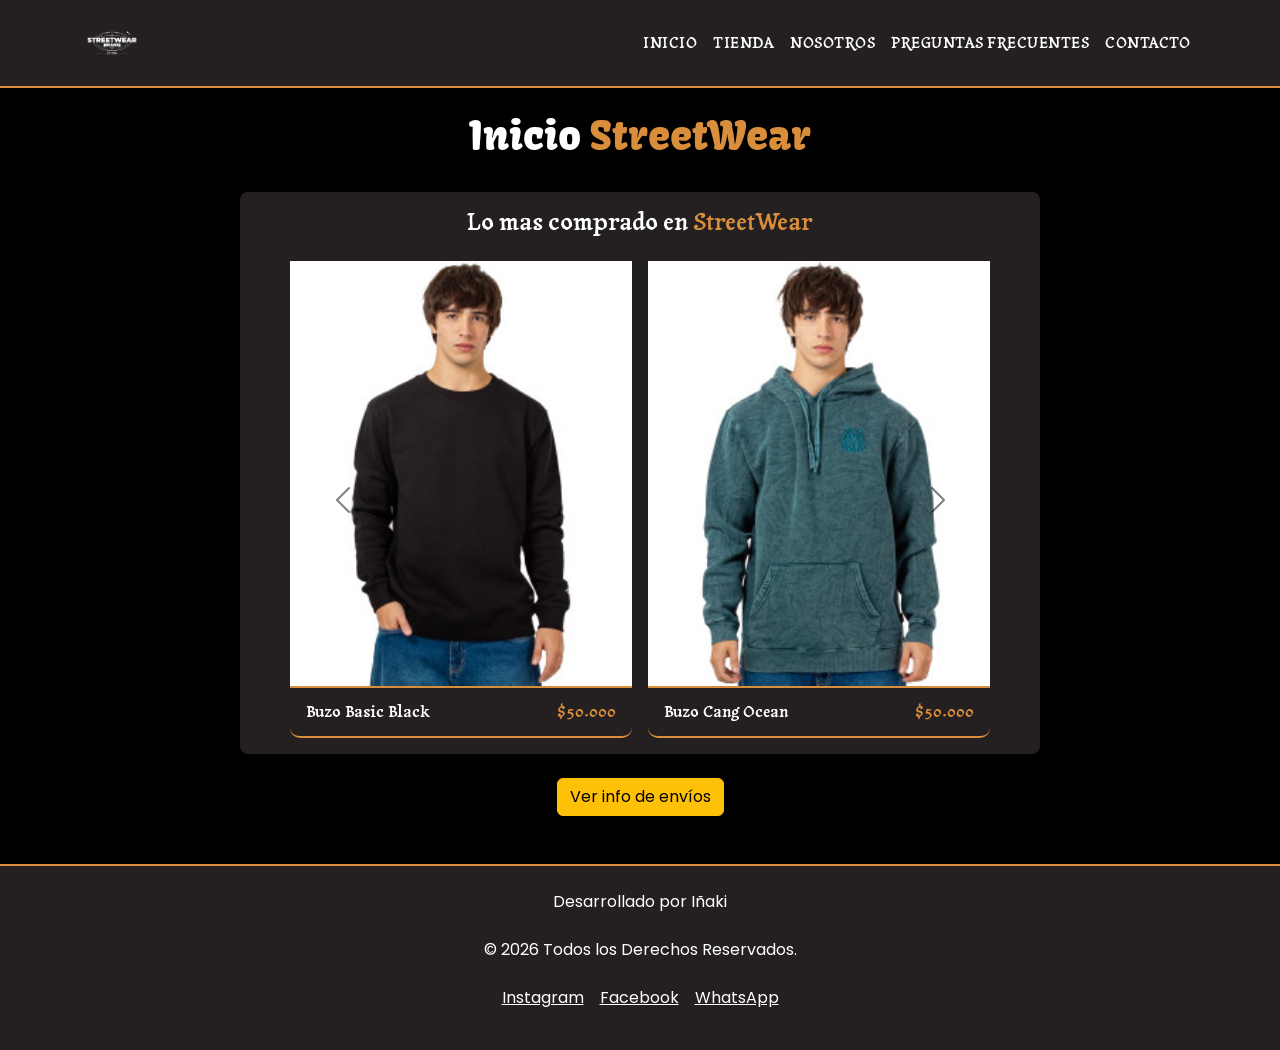
<file: index.html>
<!DOCTYPE html>
<html lang="es">

<head>
    <meta charset="UTF-8">
    <meta name="viewport" content="width=device-width, initial-scale=1.0">
    <!-- SEO -->
    <meta name="description"
        content="Encontra la mejor ropa urbana en StreetWear. Buzos oversize, remeras oversize, con envios a todo el pais">
    <meta name="keywords"
        content="streetwear, ropa callejera, buzos oversize, remeras oversize, moda urbana, tienda de ropa">
    <!-- BOOTSTRAP -->
    <link href="https://cdn.jsdelivr.net/npm/bootstrap@5.3.8/dist/css/bootstrap.min.css" rel="stylesheet"
        integrity="sha384-sRIl4kxILFvY47J16cr9ZwB07vP4J8+LH7qKQnuqkuIAvNWLzeN8tE5YBujZqJLB" crossorigin="anonymous">
    <!-- CSS -->
    <link rel="stylesheet" href="styles/styles.css">
    <title>StreetWear | Inicio</title>
</head>

<body class="pagina">
    <!-- Header -->
    <header>
        <nav class="navbar navbar-expand-lg" data-bs-theme="dark">
            <div class="container">
                <a class="navbar-brand" href="./index.html">
                    <figure>
                        <img class="img-logo" src="./img/logo.jpg" alt="Logo de StreetWear">
                    </figure>
                </a>
                <button class="navbar-toggler" type="button" data-bs-toggle="collapse" data-bs-target="#menu"
                    aria-controls="menu" aria-expanded="false" aria-label="Abrir menú">
                    <span class="navbar-toggler-icon"></span>
                </button>
                <div class="collapse navbar-collapse" id="menu">
                    <ul class="navbar-nav ms-auto">
                        <li class="nav-item"><a class="nav-link active" href="./index.html">Inicio</a></li>
                        <li class="nav-item"><a class="nav-link" href="./pages/producto.html">Tienda</a></li>
                        <li class="nav-item"><a class="nav-link" href="./pages/nosotros.html">Nosotros</a></li>
                        <li class="nav-item"><a class="nav-link" href="./pages/preguntas.html">Preguntas Frecuentes</a>
                        </li>
                        <li class="nav-item"><a class="nav-link" href="./pages/contacto.html">Contacto</a></li>
                    </ul>
                </div>
            </div>
        </nav>
    </header>
    <!-- Main -->
    <main class="main-contenedor">
        <h1 class="titulo-principal">Inicio <span class="titulo-nick">StreetWear</span></h1>
        <section class="bloque-seccion bloque-seccion--galeria mb-4">
            <h2 class="subtitulo-principal">Lo mas comprado en <span class="titulo-nick">StreetWear</span></h2>
            <div id="galeria" class="galeria carousel slide" data-bs-ride="carousel">
                <div class="carousel-inner">
                    <div class="carousel-item active">
                        <div class="row g-3">
                            <article class="col-6">
                                <figure>
                                    <img class="img-ropa" src="./img/buzo-negro.jpg" alt="Buzo Básico Negro">
                                </figure>
                                <div class="producto-info">
                                    <p class="nombre-producto">Buzo Basic Black</p>
                                    <p class="precio-producto">$50.000</p>
                                </div>
                            </article>
                            <article class="col-6">
                                <figure>
                                    <img class="img-ropa" src="./img/buzo-azul-cang.jpg" alt="Buzo Azul Canguro">
                                </figure>
                                <div class="producto-info">
                                    <p class="nombre-producto">Buzo Cang Ocean</p>
                                    <p class="precio-producto">$50.000</p>
                                </div>
                            </article>
                        </div>
                    </div>
                    <div class="carousel-item">
                        <div class="row g-3">
                            <article class="col-6">
                                <figure>
                                    <img class="img-ropa" src="./img/remera-basica.jpg" alt="Remera básica">
                                </figure>
                                <div class="producto-info">
                                    <p class="nombre-producto">Remera Basic</p>
                                    <p class="precio-producto">$33.000</p>
                                </div>
                            </article>
                            <article class="col-6">
                                <figure>
                                    <img class="img-ropa" src="./img/remera-bordo.jpg" alt="Remera Bordo">
                                </figure>
                                <div class="producto-info">
                                    <p class="nombre-producto">Remera Wine</p>
                                    <p class="precio-producto">$33.000</p>
                                </div>
                            </article>
                        </div>
                    </div>
                    <div class="carousel-item">
                        <div class="row g-3">
                            <article class="col-6">
                                <figure>
                                    <img class="img-ropa" src="./img/jean-baggy-classic.jpg" alt="Jean Baggy Clásico">
                                </figure>
                                <div class="producto-info">
                                    <p class="nombre-producto">Jean Baggy</p>
                                    <p class="precio-producto">$75.000</p>
                                </div>
                            </article>
                            <article class="col-6">
                                <figure>
                                    <img class="img-ropa" src="./img/jean-baggy-negro.jpg" alt="Jean Baggy Negro">
                                </figure>
                                <div class="producto-info">
                                    <p class="nombre-producto">Jean Baggy Negro</p>
                                    <p class="precio-producto">$75.000</p>
                                </div>
                            </article>
                        </div>
                    </div>
                </div>
                <button class="carousel-control-prev" type="button" data-bs-target="#galeria" data-bs-slide="prev">
                    <span class="carousel-control-prev-icon" aria-hidden="true"></span>
                    <span class="visually-hidden">Anterior</span>

                </button>
                <button class="carousel-control-next" type="button" data-bs-target="#galeria" data-bs-slide="next">
                    <span class="carousel-control-next-icon" aria-hidden="true"></span>
                    <span class="visually-hidden">Siguiente</span>
                </button>
            </div>
        </section>
        <button type="button" class="btn btn-warning mb-4 d-block mx-auto" data-bs-toggle="modal"
            data-bs-target="#modalEnvios">
            Ver info de envíos
        </button>
        <div class="modal fade" id="modalEnvios" tabindex="-1" aria-hidden="true">
            <div class="modal-dialog modal-dialog-centered">
                <div class="modal-content text-dark">
                    <div class="modal-header">
                        <h2 class="modal-title fs-5">Envíos y cambios</h2>
                        <button type="button" class="btn-close" data-bs-dismiss="modal" aria-label="Cerrar"></button>
                    </div>
                    <div class="modal-body">Envíos a todo el país. Cambios dentro de los 30 días.</div>
                </div>
            </div>
        </div>
    </main>
    <!-- Footer -->
    <footer class="pie">
        <p>Desarrollado por Iñaki</p>
        <p>&copy; <span id="year"></span> Todos los Derechos Reservados.</p>
        <nav>
            <ul>
                <li>
                    <a href="https://www.instagram.com/" target="_blank">Instagram</a>
                </li>
                <li>
                    <a href="https://www.facebook.com/" target="_blank">Facebook</a>
                </li>
                <li>
                    <a href="https://www.whatsapp.com/" target="_blank">WhatsApp</a>
                </li>
            </ul>
        </nav>
    </footer>
    <!-- BOOTSTRAP -->
    <script src="https://cdn.jsdelivr.net/npm/bootstrap@5.3.8/dist/js/bootstrap.bundle.min.js"
        integrity="sha384-FKyoEForCGlyvwx9Hj09JcYn3nv7wiPVlz7YYwJrWVcXK/BmnVDxM+D2scQbITxI" crossorigin="anonymous">
        </script>
    <script>
        document.getElementById('year').textContent = new Date().getFullYear();
    </script>
</body>

</html>
</file>
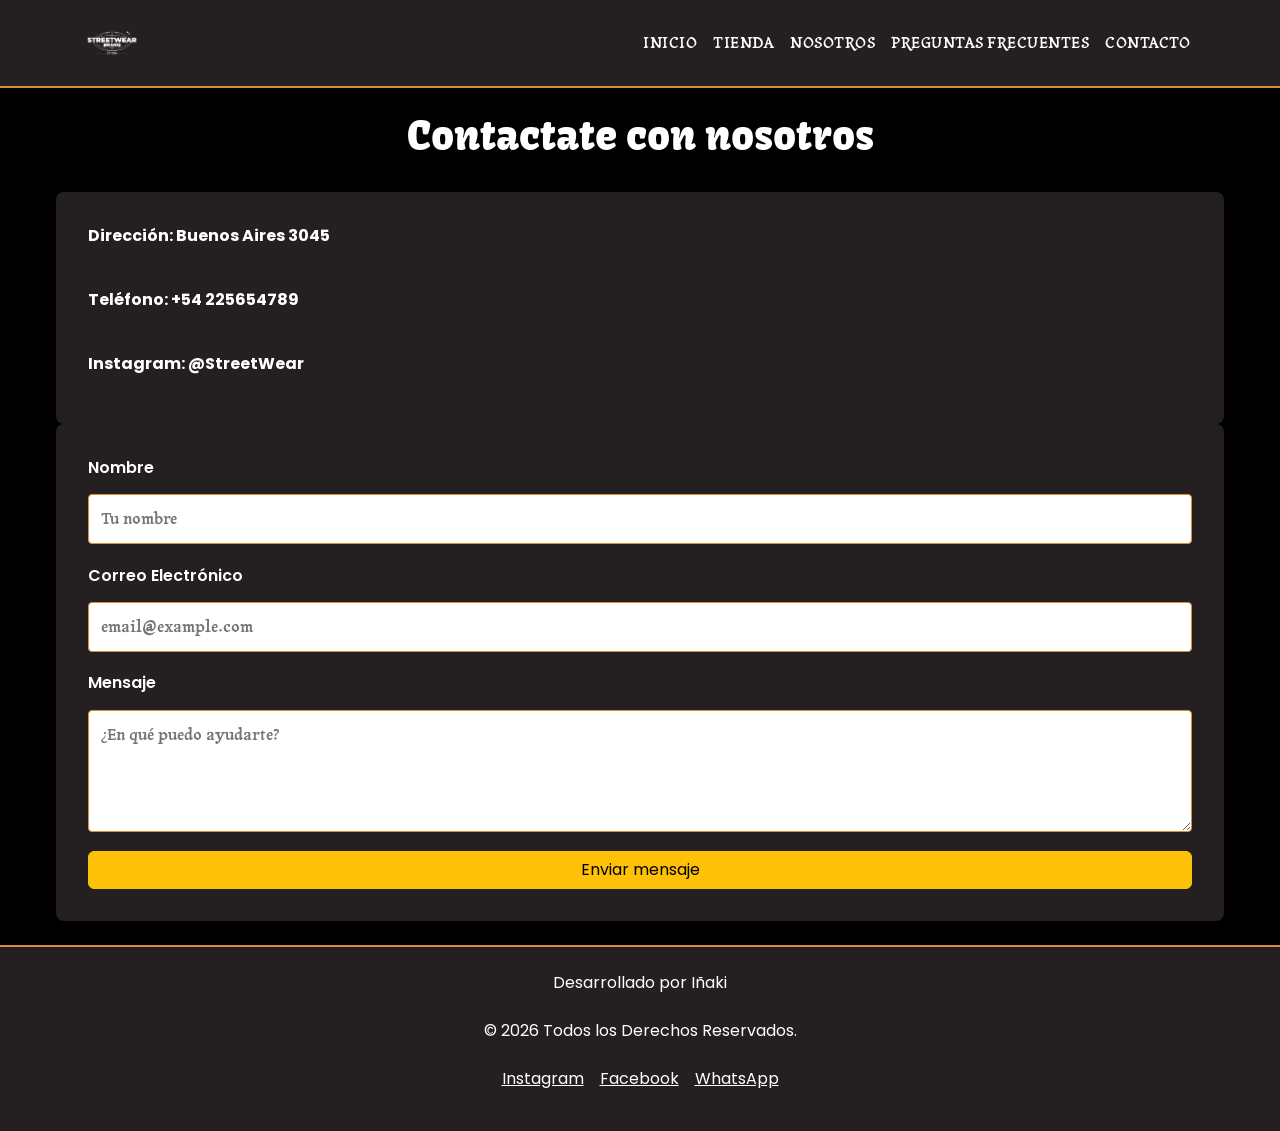
<file: pages/contacto.html>
<!DOCTYPE html>
<html lang="es">

<head>
    <meta charset="UTF-8">
    <meta name="viewport" content="width=device-width, initial-scale=1.0">
    <!-- SEO -->
    <meta name="description" content="Ponete en contacto con StreetWear para consultas sobre pedidos, atencion al cliente.">
    <meta name="keywords" content="contacto streetwear, atencion al cliente ropa, soporte streetwear.">
    <!-- BOOTSTRAP -->
    <link href="https://cdn.jsdelivr.net/npm/bootstrap@5.3.8/dist/css/bootstrap.min.css" rel="stylesheet"
        integrity="sha384-sRIl4kxILFvY47J16cr9ZwB07vP4J8+LH7qKQnuqkuIAvNWLzeN8tE5YBujZqJLB" crossorigin="anonymous">
    <!-- CSS -->
    <link rel="stylesheet" href="../styles/styles.css">
    <title>StreetWear | Contacto</title>
</head>

<body class="pagina">
    <header>
        <nav class="navbar navbar-expand-lg" data-bs-theme="dark">
            <div class="container">
                <a class="navbar-brand" href="../index.html">
                    <figure>
                        <img class="img-logo" src="../img/logo.jpg" alt="Logo de StreetWear">
                    </figure>
                </a>
                <button class="navbar-toggler" type="button" data-bs-toggle="collapse" data-bs-target="#menu"
                    aria-controls="menu" aria-expanded="false" aria-label="Abrir menú">
                    <span class="navbar-toggler-icon"></span>
                </button>
                <div class="collapse navbar-collapse" id="menu">
                    <ul class="navbar-nav ms-auto">
                        <li class="nav-item"><a class="nav-link" href="../index.html">Inicio</a></li>
                        <li class="nav-item"><a class="nav-link" href="./producto.html">Tienda</a></li>
                        <li class="nav-item"><a class="nav-link" href="./nosotros.html">Nosotros</a></li>
                        <li class="nav-item"><a class="nav-link" href="./preguntas.html">Preguntas Frecuentes</a></li>
                        <li class="nav-item"><a class="nav-link active" href="./contacto.html">Contacto</a></li>
                    </ul>
                </div>
            </div>
        </nav>
    </header>


    <main class="main-contenedor">
        <h1 class="titulo-principal">Contactate con nosotros</h1>
        <section class="bloque-seccion">
            <p><strong>Dirección: Buenos Aires 3045</strong></p>
            <p><strong>Teléfono: +54 225654789</strong></p>
            <p><strong>Instagram: @StreetWear</strong></p>
        </section>
        <section class="bloque-seccion">
            <form class="formulario" action="#" method="post">
                <div class="campo-grupo">
                    <label for="nombre" class="form-label">Nombre</label>
                    <input type="text" id="nombre" name="nombre" class="form-input" required placeholder="Tu nombre">
                </div>
                <div class="campo-grupo">
                    <label for="email" class="form-label">Correo Electrónico</label>
                    <input type="email" id="email" name="email" class="form-input" required
                        placeholder="email@example.com">
                </div>
                <div class="campo-grupo">
                    <label for="mensaje" class="form-label">Mensaje</label>
                    <textarea name="mensaje" id="mensaje" rows="4" class="form-input"
                        placeholder="¿En qué puedo ayudarte?"></textarea>
                </div>
                <button type="submit" class="btn btn-warning">Enviar mensaje</button>
            </form>
        </section>
    </main>
    <footer class="pie">
        <p>Desarrollado por Iñaki</p>
        <p>&copy; <span id="year"></span> Todos los Derechos Reservados.</p>
        <nav>
            <ul>
                <li>
                    <a href="https://www.instagram.com/" target="_blank">Instagram</a>
                </li>
                <li>
                    <a href="https://www.facebook.com/" target="_blank">Facebook</a>
                </li>
                <li>
                    <a href="https://www.whatsapp.com/" target="_blank">WhatsApp</a>
                </li>
            </ul>
        </nav>
    </footer>
    <!-- BOOTSTRAP -->
    <script src="https://cdn.jsdelivr.net/npm/bootstrap@5.3.8/dist/js/bootstrap.bundle.min.js"
        integrity="sha384-FKyoEForCGlyvwx9Hj09JcYn3nv7wiPVlz7YYwJrWVcXK/BmnVDxM+D2scQbITxI" crossorigin="anonymous">
        </script>
    <script>
        document.getElementById('year').textContent = new Date().getFullYear();
    </script>
</body>

</html>
</file>
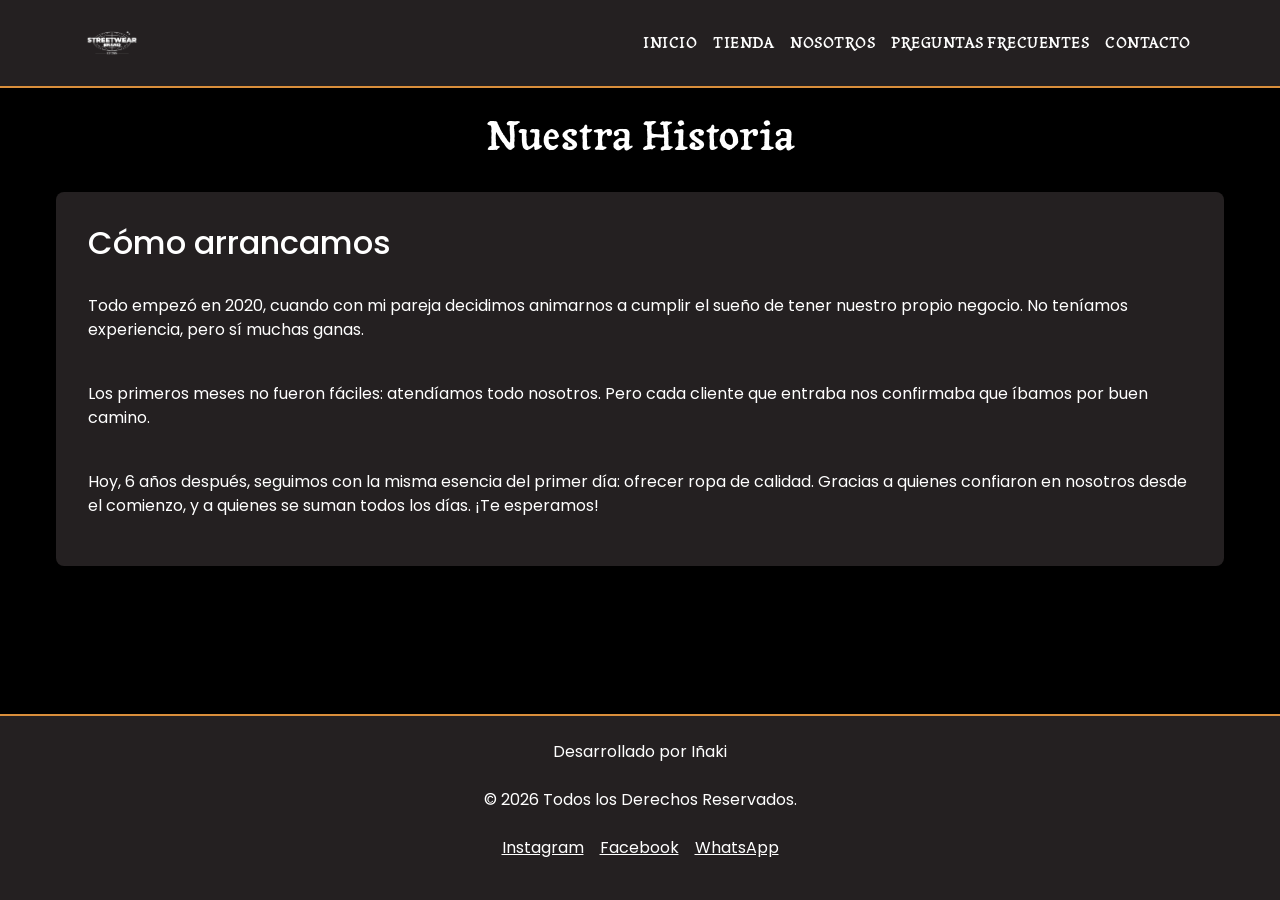
<file: pages/nosotros.html>
<!DOCTYPE html>
<html lang="es">

<head>
    <meta charset="UTF-8">
    <meta name="viewport" content="width=device-width, initial-scale=1.0">
    <!-- SEO -->
    <meta name="description" content="Conocé la historia de StreetWear, nuestra pasión por la moda urbana">
    <meta name="keywords"
        content="sobre nosotros streetwear, marca de ropa urbana, historia streetwear, diseño urbano independiente">
    <!-- BOOTSTRAP -->
    <link href="https://cdn.jsdelivr.net/npm/bootstrap@5.3.8/dist/css/bootstrap.min.css" rel="stylesheet"
        integrity="sha384-sRIl4kxILFvY47J16cr9ZwB07vP4J8+LH7qKQnuqkuIAvNWLzeN8tE5YBujZqJLB" crossorigin="anonymous">
    <!-- CSS -->
    <link rel="stylesheet" href="../styles/styles.css">
    <title>StreetWear | Nosotros</title>
</head>

<body class="pagina">
    <header>
        <nav class="navbar navbar-expand-lg" data-bs-theme="dark">
            <div class="container">
                <a class="navbar-brand" href="../index.html">
                    <figure>
                        <img class="img-logo" src="../img/logo.jpg" alt="Logo de StreetWear">
                    </figure>
                </a>
                <button class="navbar-toggler" type="button" data-bs-toggle="collapse" data-bs-target="#menu"
                    aria-controls="menu" aria-expanded="false" aria-label="Abrir menú">
                    <span class="navbar-toggler-icon"></span>
                </button>
                <div class="collapse navbar-collapse" id="menu">
                    <ul class="navbar-nav ms-auto">
                        <li class="nav-item"><a class="nav-link" href="../index.html">Inicio</a></li>
                        <li class="nav-item"><a class="nav-link" href="./producto.html">Tienda</a></li>
                        <li class="nav-item"><a class="nav-link active" href="./nosotros.html">Nosotros</a></li>
                        <li class="nav-item"><a class="nav-link" href="./preguntas.html">Preguntas Frecuentes</a></li>
                        <li class="nav-item"><a class="nav-link" href="./contacto.html">Contacto</a></li>
                    </ul>
                </div>
            </div>
        </nav>
    </header>

    <main class="main-contenedor">
        <h1 class="titulo-principal titulo">Nuestra Historia</h1>
        <section class="bloque-seccion">
            <h2>Cómo arrancamos</h2>
            <p>
                Todo empezó en 2020, cuando con mi pareja decidimos animarnos a cumplir el sueño de tener nuestro propio
                negocio. No teníamos experiencia, pero sí muchas ganas.
            </p>
            <p>Los primeros meses no fueron fáciles:
                atendíamos
                todo
                nosotros. Pero cada cliente que entraba nos confirmaba que íbamos por buen camino.
            </p>
            <p>
                Hoy, 6 años después, seguimos con la misma esencia del primer día: ofrecer ropa de calidad. Gracias a
                quienes confiaron en nosotros desde el
                comienzo, y a quienes se suman todos los días.
                ¡Te esperamos!
            </p>
        </section>
    </main>
    <footer class="pie">
        <p>Desarrollado por Iñaki</p>
        <p>&copy; <span id="year"></span> Todos los Derechos Reservados.</p>
        <nav>
            <ul>
                <li>
                    <a href="https://www.instagram.com/" target="_blank">Instagram</a>
                </li>
                <li>
                    <a href="https://www.facebook.com/" target="_blank">Facebook</a>
                </li>
                <li>
                    <a href="https://www.whatsapp.com/" target="_blank">WhatsApp</a>
                </li>
            </ul>
        </nav>
    </footer>

    <!-- BOOTSTRAP -->
    <script src="https://cdn.jsdelivr.net/npm/bootstrap@5.3.8/dist/js/bootstrap.bundle.min.js"
        integrity="sha384-FKyoEForCGlyvwx9Hj09JcYn3nv7wiPVlz7YYwJrWVcXK/BmnVDxM+D2scQbITxI" crossorigin="anonymous">
        </script>
    <script>
        document.getElementById('year').textContent = new Date().getFullYear();
    </script>
</body>

</html>
</file>
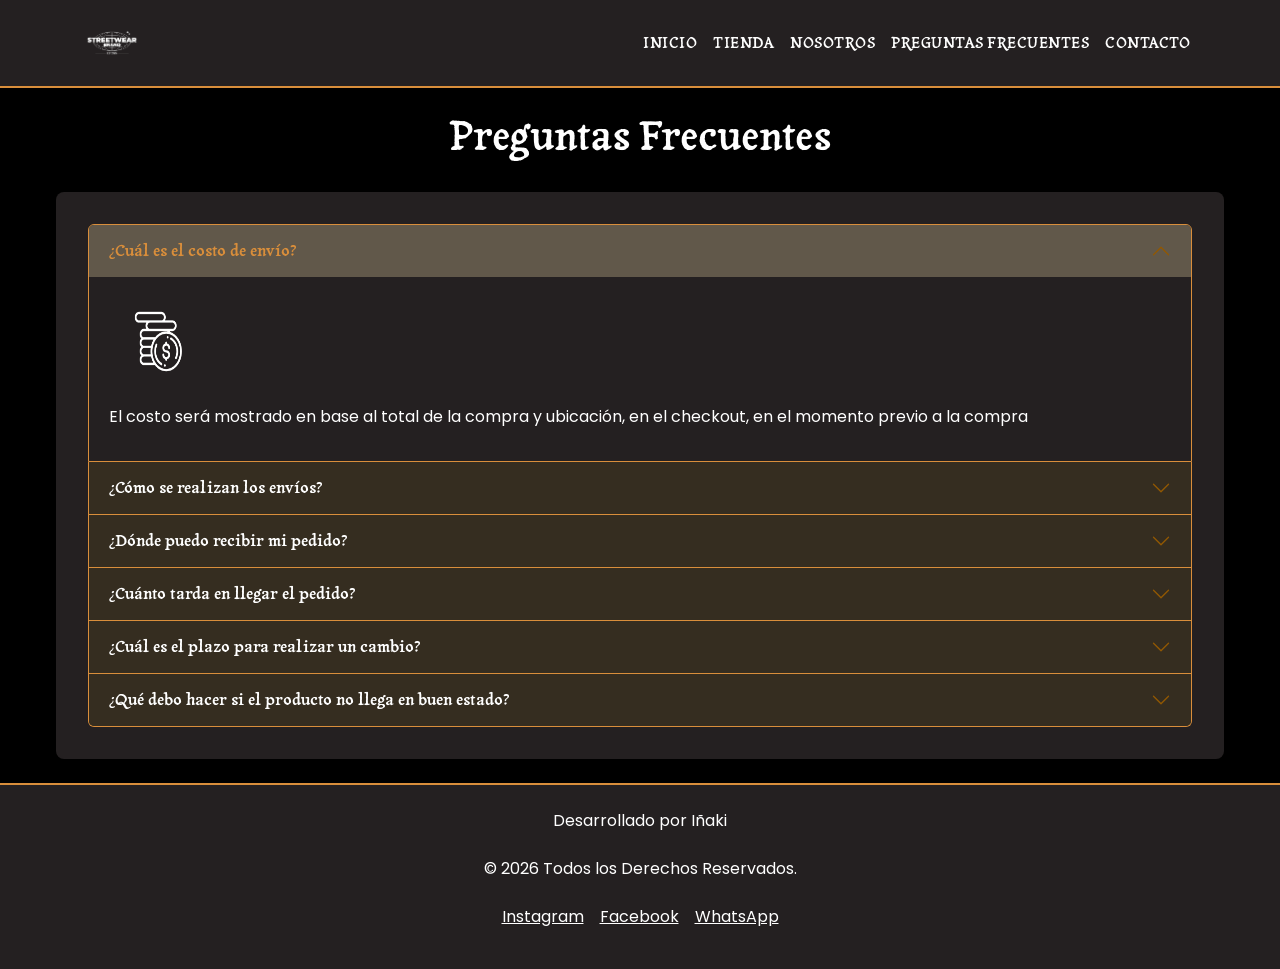
<file: pages/preguntas.html>
<!DOCTYPE html>
<html lang="es">

<head>
    <meta charset="UTF-8">
    <meta name="viewport" content="width=device-width, initial-scale=1.0">
    <!-- SEO -->
    <meta name="description"
        content="Encontrá respuestas a tus preguntas sobre envíos tanto local como a todo el país y politicas de cambios en StreetWear.">
    <meta name="keywords"
        content="preguntas frecuentes ropa, envios streetwear, cambios y devoluciones.">
    <!-- BOOTSTRAP -->
    <link href="https://cdn.jsdelivr.net/npm/bootstrap@5.3.8/dist/css/bootstrap.min.css" rel="stylesheet"
        integrity="sha384-sRIl4kxILFvY47J16cr9ZwB07vP4J8+LH7qKQnuqkuIAvNWLzeN8tE5YBujZqJLB" crossorigin="anonymous">
    <!-- CSS -->
    <link rel="stylesheet" href="../styles/styles.css">
    <title>StreetWear | Preguntas Frecuentes</title>
</head>

<body class="pagina">
    <header>
        <nav class="navbar navbar-expand-lg" data-bs-theme="dark">
            <div class="container">
                <a class="navbar-brand" href="../index.html">
                    <figure>
                        <img class="img-logo" src="../img/logo.jpg" alt="Logo de StreetWear">
                    </figure>
                </a>
                <button class="navbar-toggler" type="button" data-bs-toggle="collapse" data-bs-target="#menu"
                    aria-controls="menu" aria-expanded="false" aria-label="Abrir menú">
                    <span class="navbar-toggler-icon"></span>
                </button>
                <div class="collapse navbar-collapse" id="menu">
                    <ul class="navbar-nav ms-auto">
                        <li class="nav-item"><a class="nav-link" href="../index.html">Inicio</a></li>
                        <li class="nav-item"><a class="nav-link" href="./producto.html">Tienda</a></li>
                        <li class="nav-item"><a class="nav-link" href="./nosotros.html">Nosotros</a></li>
                        <li class="nav-item"><a class="nav-link active" href="./preguntas.html">Preguntas Frecuentes</a>
                        </li>
                        <li class="nav-item"><a class="nav-link" href="./contacto.html">Contacto</a></li>
                    </ul>
                </div>
            </div>
        </nav>
    </header>


    <main class="main-contenedor">
        <h1 class="titulo-principal titulo">Preguntas Frecuentes</h1>
        <section class="bloque-seccion">

            <div class="accordion" id="faq" data-bs-theme="dark">
                <div class="accordion-item">
                    <h2 class="accordion-header">
                        <button class="accordion-button" type="button" data-bs-toggle="collapse" data-bs-target="#faq1"
                            aria-expanded="true" aria-controls="faq1">¿Cuál es el costo de envío?</button>
                    </h2>
                    <div class="accordion-collapse collapse show" id="faq1" data-bs-parent="#faq">
                        <div class="accordion-body">
                            <img class="icono" src="../img/icono_1.png" alt="Logo de Dinero">
                            <p class="respuesta-faq">El costo será mostrado en base al total de la compra y ubicación,
                                en el
                                checkout, en el momento previo a la compra</p>
                        </div>
                    </div>
                </div>
                <div class="accordion-item">
                    <h2 class="accordion-header">
                        <button class="accordion-button collapsed" type="button" data-bs-toggle="collapse"
                            data-bs-target="#faq2" aria-expanded="false" aria-controls="faq2">¿Cómo se realizan los
                            envíos?</button>
                    </h2>
                    <div class="accordion-collapse collapse" id="faq2" data-bs-parent="#faq">
                        <div class="accordion-body">
                            <p class="respuesta-faq">Trabajamos con:</p>
                            <img class="img-fluid" src="../img/andreani-logo.png" alt="Logo de Andreani">
                        </div>
                    </div>
                </div>
                <div class="accordion-item">
                    <h2 class="accordion-header">
                        <button class="accordion-button collapsed" type="button" data-bs-toggle="collapse"
                            data-bs-target="#faq3" aria-expanded="false" aria-controls="faq3">¿Dónde puedo recibir mi
                            pedido?</button>
                    </h2>
                    <div class="accordion-collapse collapse" id="faq3" data-bs-parent="#faq">
                        <div class="accordion-body">
                            <p class="respuesta-faq">Realizamos envíos a todo el país.</p>
                        </div>
                    </div>
                </div>
                <div class="accordion-item">
                    <h2 class="accordion-header">
                        <button class="accordion-button collapsed" type="button" data-bs-toggle="collapse"
                            data-bs-target="#faq4" aria-expanded="false" aria-controls="faq4">¿Cuánto tarda en llegar el
                            pedido?</button>
                    </h2>
                    <div class="accordion-collapse collapse" id="faq4" data-bs-parent="#faq">
                        <div class="accordion-body">
                            <img class="icono" src="../img/icono_3.png" alt="Logo de envío">
                            <p class="respuesta-faq">El tiempo de entrega dependerá del tipo de envío seleccionado. En
                                general,
                                la demora es de entre 3 y 7 días hábiles luego de acreditado el pago.</p>
                        </div>
                    </div>
                </div>
                <div class="accordion-item">
                    <h2 class="accordion-header">
                        <button class="accordion-button collapsed" type="button" data-bs-toggle="collapse"
                            data-bs-target="#faq5" aria-expanded="false" aria-controls="faq5">¿Cuál es el plazo para
                            realizar un
                            cambio?</button>
                    </h2>
                    <div class="accordion-collapse collapse" id="faq5" data-bs-parent="#faq">
                        <div class="accordion-body">
                            <p class="respuesta-faq">Podés solicitar un cambio dentro de los 30 días luego de realizada
                                la
                                compra.</p>
                        </div>
                    </div>
                </div>
                <div class="accordion-item">
                    <h2 class="accordion-header">
                        <button class="accordion-button collapsed" type="button" data-bs-toggle="collapse"
                            data-bs-target="#faq6" aria-expanded="false" aria-controls="faq6">¿Qué debo hacer si el
                            producto no
                            llega en buen estado?</button>
                    </h2>
                    <div class="accordion-collapse collapse" id="faq6" data-bs-parent="#faq">
                        <div class="accordion-body">
                            <img class="icono" src="../img/icono_4.png" alt="Logo de Seguro">
                            <p class="respuesta-faq">Contactate con nosotros a streetwear@gmail.com y te enviaremos una
                                nueva.
                            </p>
                        </div>
                    </div>
                </div>
            </div>
        </section>
    </main>
    <footer class="pie">
        <p>Desarrollado por Iñaki</p>
        <p>&copy; <span id="year"></span> Todos los Derechos Reservados.</p>
        <nav>
            <ul>
                <li>
                    <a href="https://www.instagram.com/" target="_blank">Instagram</a>
                </li>
                <li>
                    <a href="https://www.facebook.com/" target="_blank">Facebook</a>
                </li>
                <li>
                    <a href="https://www.whatsapp.com/" target="_blank">WhatsApp</a>
                </li>
            </ul>
        </nav>
    </footer>

    <!-- BOOTSTRAP -->
    <script src="https://cdn.jsdelivr.net/npm/bootstrap@5.3.8/dist/js/bootstrap.bundle.min.js"
        integrity="sha384-FKyoEForCGlyvwx9Hj09JcYn3nv7wiPVlz7YYwJrWVcXK/BmnVDxM+D2scQbITxI" crossorigin="anonymous">
        </script>
    <script>
        document.getElementById('year').textContent = new Date().getFullYear();
    </script>

</body>

</html>
</file>
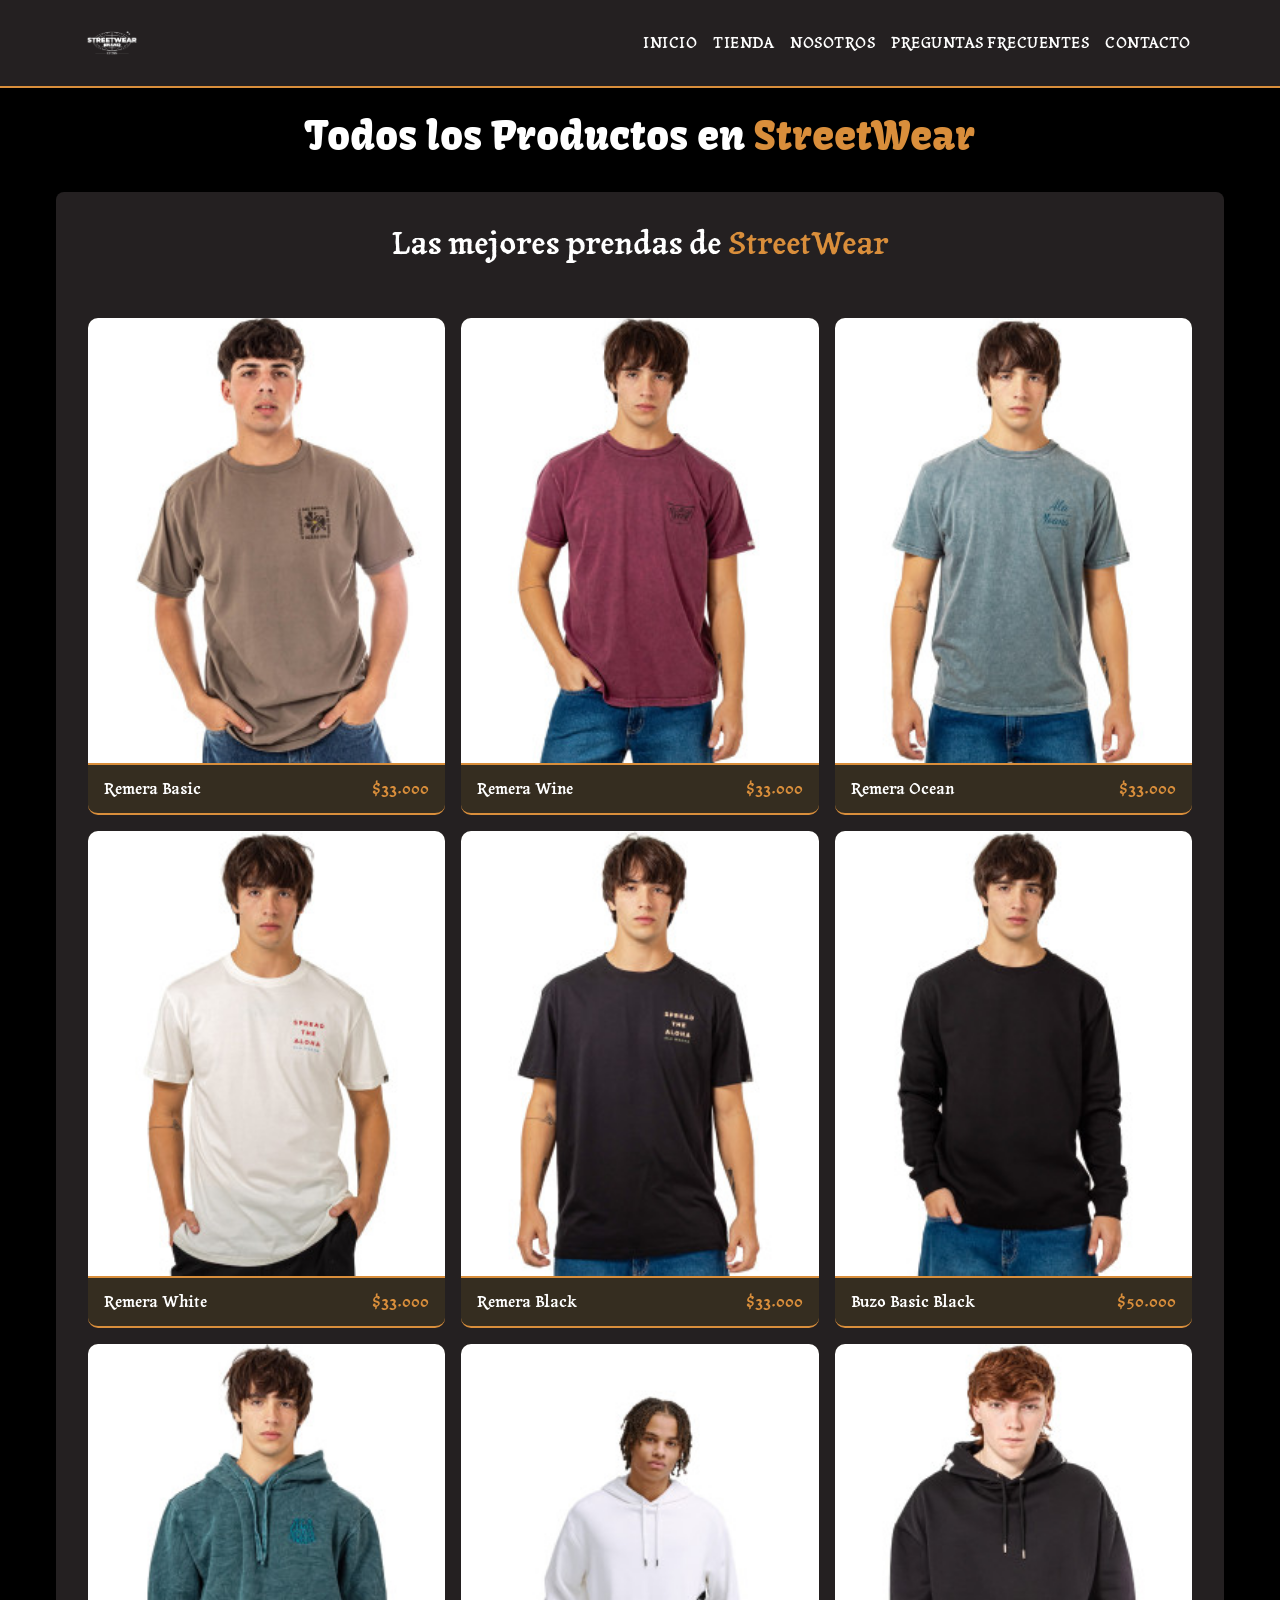
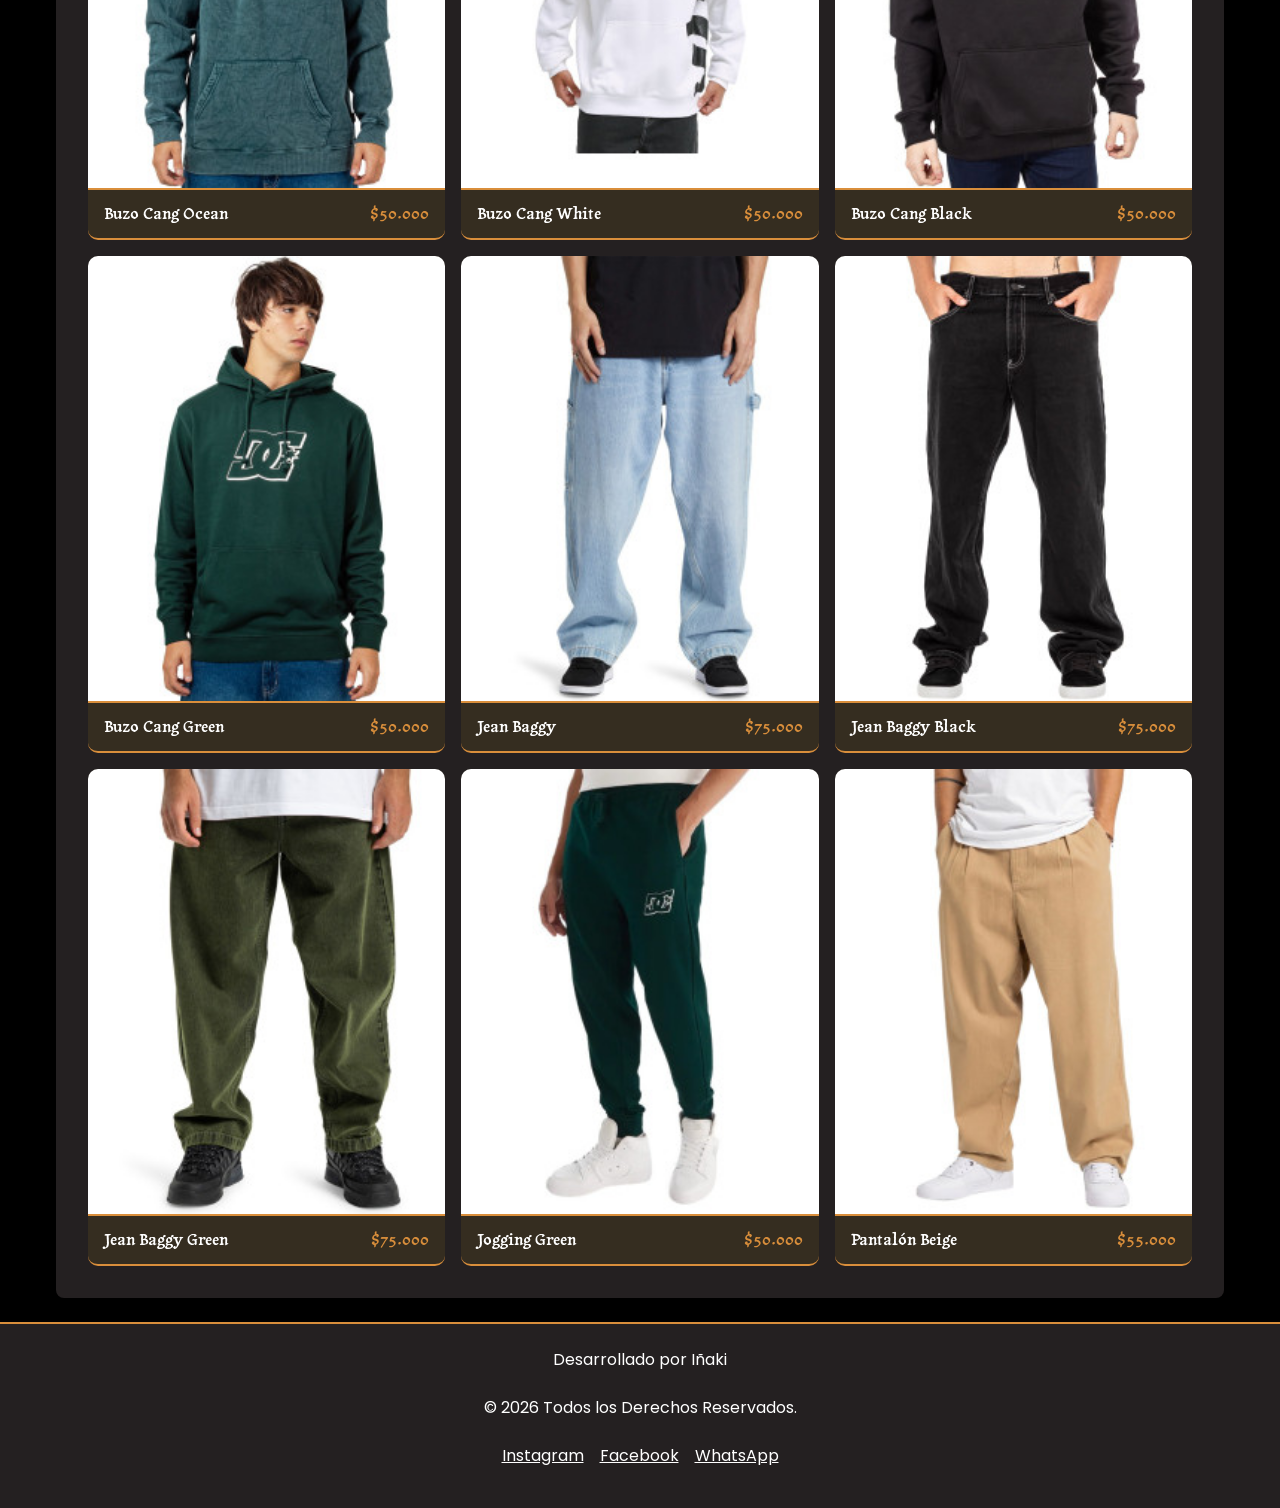
<file: pages/producto.html>
<!DOCTYPE html>
<html lang="es">

<head>
    <meta charset="UTF-8">
    <meta name="viewport" content="width=device-width, initial-scale=1.0">
    <!-- SEO -->
    <meta name="description" content="Mira nuestra variedad de buzos, remeras y pantalones/jeans/joggings urbanos. Calidad y
        estilo en cada prenda">
    <meta name="keywords" content="catalogo streetwear, comprar ropa urbana, buzos, pantalones urbanos">
    <!-- BOOTSTRAP -->
    <link href="https://cdn.jsdelivr.net/npm/bootstrap@5.3.8/dist/css/bootstrap.min.css" rel="stylesheet"
        integrity="sha384-sRIl4kxILFvY47J16cr9ZwB07vP4J8+LH7qKQnuqkuIAvNWLzeN8tE5YBujZqJLB" crossorigin="anonymous">
    <!-- CSS -->
    <link rel="stylesheet" href="../styles/styles.css">
    <title>StreetWear | Productos</title>
</head>

<body class="pagina">
    <header>
        <nav class="navbar navbar-expand-lg" data-bs-theme="dark">
            <div class="container">
                <a class="navbar-brand" href="../index.html">
                    <figure>
                        <img class="img-logo" src="../img/logo.jpg" alt="Logo de StreetWear">
                    </figure>
                </a>
                <button class="navbar-toggler" type="button" data-bs-toggle="collapse" data-bs-target="#menu"
                    aria-controls="menu" aria-expanded="false" aria-label="Abrir menú">
                    <span class="navbar-toggler-icon"></span>
                </button>
                <div class="collapse navbar-collapse" id="menu">
                    <ul class="navbar-nav ms-auto">
                        <li class="nav-item"><a class="nav-link" href="../index.html">Inicio</a></li>
                        <li class="nav-item"><a class="nav-link active" href="./producto.html">Tienda</a></li>
                        <li class="nav-item"><a class="nav-link" href="./nosotros.html">Nosotros</a></li>
                        <li class="nav-item"><a class="nav-link" href="./preguntas.html">Preguntas Frecuentes</a></li>
                        <li class="nav-item"><a class="nav-link" href="./contacto.html">Contacto</a></li>
                    </ul>
                </div>
            </div>
        </nav>
    </header>

    <main class="main-contenedor">
        <h1 class="titulo-principal">Todos los Productos en <span class="titulo-nick">StreetWear</span></h1>
        <section class="bloque-seccion">
            <h2 class="subtitulo-principal">Las mejores prendas de <span class="titulo-nick">StreetWear</span> </h2>
            <div class="producto-grid">
                <article class="producto-card">
                    <figure>
                        <img class="img-ropa" src="../img/remera-basica.jpg" alt="Remera Básica">
                    </figure>
                    <div class="producto-info">
                        <p class="nombre-producto">Remera Basic</p>
                        <p class="precio-producto">$33.000</p>
                    </div>
                </article>
                <article class="producto-card">
                    <figure>
                        <img class="img-ropa" src="../img/remera-bordo.jpg" alt="Remera Bordo">
                    </figure>
                    <div class="producto-info">
                        <p class="nombre-producto">Remera Wine</p>
                        <p class="precio-producto">$33.000</p>
                    </div>
                </article>
                <article class="producto-card">
                    <figure>
                        <img class="img-ropa" src="../img/remera-azul-ocean.jpg" alt="Remera Azul Océano">
                    </figure>
                    <div class="producto-info">
                        <p class="nombre-producto">Remera Ocean</p>
                        <p class="precio-producto">$33.000</p>
                    </div>
                </article>
                <article class="producto-card">
                    <figure>
                        <img class="img-ropa" src="../img/remera-blanca.jpg" alt="Remera Blanca">
                    </figure>
                    <div class="producto-info">
                        <p class="nombre-producto">Remera White</p>
                        <p class="precio-producto">$33.000</p>
                    </div>
                </article>
                <article class="producto-card">
                    <figure>
                        <img class="img-ropa" src="../img/remera-negra.jpg" alt="Remera Negra">
                    </figure>
                    <div class="producto-info">
                        <p class="nombre-producto">Remera Black</p>
                        <p class="precio-producto">$33.000</p>
                    </div>
                </article>
                <article class="producto-card">
                    <figure>
                        <img class="img-ropa" src="../img/buzo-negro.jpg" alt="Buzo Básico Negro">
                    </figure>
                    <div class="producto-info">
                        <p class="nombre-producto">Buzo Basic Black</p>
                        <p class="precio-producto">$50.000</p>
                    </div>
                </article>
                <article class="producto-card">
                    <figure>
                        <img class="img-ropa" src="../img/buzo-azul-cang.jpg" alt="Buzo Azul Canguro">
                    </figure>
                    <div class="producto-info">
                        <p class="nombre-producto">Buzo Cang Ocean</p>
                        <p class="precio-producto">$50.000</p>
                    </div>
                </article>
                <article class="producto-card">
                    <figure>
                        <img class="img-ropa" src="../img/buzo-blanco-cang.jpg" alt="Buzo Blanco Canguro">
                    </figure>
                    <div class="producto-info">
                        <p class="nombre-producto">Buzo Cang White</p>
                        <p class="precio-producto">$50.000</p>
                    </div>
                </article>
                <article class="producto-card">
                    <figure>
                        <img class="img-ropa" src="../img/buzo-negro-cang.jpg" alt="Buzo Negro Canguro">
                    </figure>
                    <div class="producto-info">
                        <p class="nombre-producto">Buzo Cang Black</p>
                        <p class="precio-producto">$50.000</p>
                    </div>
                </article>
                <article class="producto-card">
                    <figure>
                        <img class="img-ropa" src="../img/buzo-verde-cang.jpg" alt="Buzo Verde Canguro">
                    </figure>
                    <div class="producto-info">
                        <p class="nombre-producto">Buzo Cang Green</p>
                        <p class="precio-producto">$50.000</p>
                    </div>
                </article>
                <article class="producto-card">
                    <figure>
                        <img class="img-ropa" src="../img/jean-baggy-classic.jpg" alt="Jean Baggy Clásico">
                    </figure>
                    <div class="producto-info">
                        <p class="nombre-producto">Jean Baggy</p>
                        <p class="precio-producto">$75.000</p>
                    </div>
                </article>
                <article class="producto-card">
                    <figure>
                        <img class="img-ropa" src="../img/jean-baggy-negro.jpg" alt="Jean Baggy Negro">
                    </figure>
                    <div class="producto-info">
                        <p class="nombre-producto">Jean Baggy Black</p>
                        <p class="precio-producto">$75.000</p>
                    </div>
                </article>
                <article class="producto-card">
                    <figure>
                        <img class="img-ropa" src="../img/jean-baggy-verde.jpg" alt="Jean Baggy Verde">
                    </figure>
                    <div class="producto-info">
                        <p class="nombre-producto">Jean Baggy Green</p>
                        <p class="precio-producto">$75.000</p>
                    </div>
                </article>
                <article class="producto-card">
                    <figure>
                        <img class="img-ropa" src="../img/jogging-verde.jpg" alt="Jogging Verde">
                    </figure>
                    <div class="producto-info">
                        <p class="nombre-producto">Jogging Green</p>
                        <p class="precio-producto">$50.000</p>
                    </div>
                </article>
                <article class="producto-card">
                    <figure>
                        <img class="img-ropa" src="../img/pantalon-beige.jpg" alt="Pantalón Beige">
                    </figure>
                    <div class="producto-info">
                        <p class="nombre-producto">Pantalón Beige</p>
                        <p class="precio-producto">$55.000</p>
                    </div>
                </article>
            </div>
        </section>
    </main>
    <footer class="pie">
        <p>Desarrollado por Iñaki</p>
        <p>&copy; <span id="year"></span> Todos los Derechos Reservados.</p>
        <nav>
            <ul>
                <li>
                    <a href="https://www.instagram.com/" target="_blank">Instagram</a>
                </li>
                <li>
                    <a href="https://www.facebook.com/" target="_blank">Facebook</a>
                </li>
                <li>
                    <a href="https://www.whatsapp.com/" target="_blank">WhatsApp</a>
                </li>
            </ul>
        </nav>
    </footer>

    <!-- BOOTSTRAP -->
    <script src="https://cdn.jsdelivr.net/npm/bootstrap@5.3.8/dist/js/bootstrap.bundle.min.js"
        integrity="sha384-FKyoEForCGlyvwx9Hj09JcYn3nv7wiPVlz7YYwJrWVcXK/BmnVDxM+D2scQbITxI" crossorigin="anonymous">
        </script>
    <script>
        document.getElementById('year').textContent = new Date().getFullYear();
    </script>
</body>

</html>
</file>
<file: styles/styles.css>
@import url('https://fonts.googleapis.com/css2?family=Kavoon&family=Poppins:wght@400;500;600&family=Tagesschrift&display=swap');

:root {
  --primario: #242021;
  --primarioOscuro: #352D20;
  --secundario: #776D5E;
  --secundarioOscuro: #61584A;
  --acento: #D98E3B;
  --acentoOscuro: #B8721F;
  --blanco: #FFFFFF;
  --negro: #000000;

  --fuentePrincipal: "Kavoon", cursive;
  --fuenteSecundaria: "Tagesschrift", cursive;
  --fuenteTexto: "Poppins", sans-serif;

}

* {
  margin: 0;
  padding: 0;
  box-sizing: border-box;
}

body {
  font-family: var(--fuenteTexto);
  background-color: var(--negro);
  color: var(--blanco);
}

.pagina {
  display: grid;
  grid-template-columns: 100%;
  grid-template-rows: auto 1fr auto;
  grid-template-areas:
    "encabezado"
    "principal"
    "pie";
  min-height: 100vh;
}

header {
  background-color: var(--primario);
  border-bottom: 2px solid var(--acento);
  grid-area: encabezado;
}

.img-logo {
  width: auto;
  height: 60px;
}

figure {
  margin: 0;
}

.producto-info p {
  margin: 0;
}

.nav-link {
  font-family: var(--fuenteSecundaria);
  color: var(--blanco);
  text-decoration: none;
  font-weight: 500;
  font-size: 0.95rem;
  text-transform: uppercase;
  letter-spacing: 0.5px;
}

.navbar-nav .nav-link:hover {
  color: var(--acento);
}

.navbar-nav .nav-link:focus {
  outline: 2px solid var(--acento);
}

.navbar-nav .nav-link:active {
  color: var(--acentoOscuro);
}

.nav-link,
.btn,
.producto-card,
.pie a,
.form-input {
  transition: 0.3s;
}

.main-contenedor {
  width: 100%;
  max-width: 1200px;
  margin: 0 auto;
  padding: 1.5rem 1rem;
  grid-area: principal;
}

.bloque-seccion {
  background-color: var(--primario);
  padding: 2rem;
  border-radius: 8px;
  display: flex;
  flex-direction: column;
  gap: 1.5rem;
}

.bloque-seccion--galeria {
  max-width: 800px;
  margin-left: auto;
  margin-right: auto;
  padding: 1rem;
}

.bloque-seccion--galeria .subtitulo-principal {
  font-size: 1.5rem;
  margin-bottom: 0;
}

.titulo-principal {
  font-family: var(--fuentePrincipal);
  font-size: 2rem;
  color: var(--blanco);
  text-align: center;
  margin-bottom: 2rem;
}

.titulo {
  font-family: var(--fuenteSecundaria);
}

.titulo-nick {
  color: var(--acento);
}

.subtitulo-principal {
  font-family: var(--fuenteSecundaria);
  font-size: 2rem;
  color: var(--blanco);
  text-align: center;
  margin-bottom: 2rem;
}

.galeria {
  width: 100%;
  max-width: 700px;
  margin: 0 auto;
}

.galeria .carousel-control-prev-icon,
.galeria .carousel-control-next-icon {
  filter: invert(1);
}

.galeria .img-ropa {
  object-fit: contain;
  background-color: var(--blanco);
}

.producto-grid {
  display: grid;
  grid-template-columns: 1fr;
  gap: 1rem;
}

.producto-card {
  display: flex;
  flex-direction: column;
  background-color: var(--primarioOscuro);
  border-bottom: 2px solid var(--acento);
  border-radius: 10px;
  overflow: hidden;
}

.producto-card:hover {
  background-color: var(--secundarioOscuro);
}

.producto-card:active {
  background-color: var(--secundario);
}

.producto-card:focus-within {
  outline: 2px solid var(--acento);
}

.img-ropa {
  width: 100%;
  aspect-ratio: 4/5;
  object-fit: cover;
  display: block;
  border-bottom: 2px solid var(--acento);
}

.btn:hover {
  opacity: 0.85;
}

.btn:focus {
  outline: 2px solid var(--blanco);
}

.btn:active {
  opacity: 0.7;
}

.icono {
  width: 100px;
  height: 100px;
}

.producto-info {
  display: flex;
  justify-content: space-between;
  align-items: center;
  padding: 0.75rem 1rem;
}

.nombre-producto {
  font-family: var(--fuenteSecundaria);
  font-size: 1rem;
  font-weight: 500;
}

.precio-producto {
  font-family: var(--fuenteSecundaria);
  color: var(--acento);
  font-weight: 500;
}

.galeria .producto-info {
  flex-direction: column;
  align-items: center;
  text-align: center;
  gap: 0.25rem;
  padding: 0.5rem 0.25rem;
  border-bottom: 2px solid var(--acento);
  border-radius: 10px;
}

.galeria .nombre-producto,
.galeria .precio-producto {
  font-size: 0.85rem;
}

.respuesta-faq {
  margin-top: 0.75rem;
}

.formulario {
  display: flex;
  flex-direction: column;
  gap: 1.2rem;
}

.campo-grupo {
  display: flex;
  flex-direction: column;
  gap: 0.4rem;
}

.form-label {
  font-weight: 600;
  color: var(--blanco);
}

.form-input {
  width: 100%;
  padding: 0.75rem;
  border: 1px solid var(--acento);
  border-radius: 4px;
  font-family: var(--fuenteSecundaria);
  font-size: 1rem;
}

.form-input:focus {
  outline: none;
  border-color: var(--acentoOscuro);
}

.pie {
  display: flex;
  flex-direction: column;
  align-items: center;
  gap: 0.5rem;
  padding: 1.5rem 1rem;
  background-color: var(--primario);
  border-top: 2px solid var(--acento);
  text-align: center;
  grid-area: pie;
}

.pie ul {
  display: flex;
  gap: 1rem;
  list-style: none;
  padding: 0;
}

.pie a {
  color: var(--blanco);
}

.pie a:hover {
  color: var(--acento);
}

.pie a:focus {
  outline: 2px solid var(--acento);
}

.pie a:active {
  color: var(--acentoOscuro);
}

@media (min-width: 640px) {
  .producto-grid {
    grid-template-columns: repeat(2, 1fr);
  }

  .galeria .producto-info {
    flex-direction: row;
    justify-content: space-between;
    text-align: left;
    padding: 0.75rem 1rem;
  }

  .galeria .nombre-producto,
  .galeria .precio-producto {
    font-size: 1rem;
  }
}

@media (min-width: 1024px) {
  .producto-grid {
    grid-template-columns: repeat(3, 1fr);
  }

  .titulo-principal {
    font-size: 2.5rem;
  }
}

.accordion-item {
  background-color: var(--primarioOscuro);
  border-color: var(--acento);
}

.accordion-button {
  background-color: var(--primarioOscuro);
  color: var(--blanco);
  font-family: var(--fuenteSecundaria);
}

.accordion-button:not(.collapsed) {
  background-color: var(--secundarioOscuro);
  color: var(--acento);
  box-shadow: none;
}

.accordion-button:focus {
  border-color: var(--acento);
  box-shadow: 0 0 0 0.25rem var(--acentoOscuro);
}

.accordion-button::after {
  filter: invert(1);
}

.accordion-body {
  background-color: var(--primario);
  color: var(--blanco);
}
</file>
